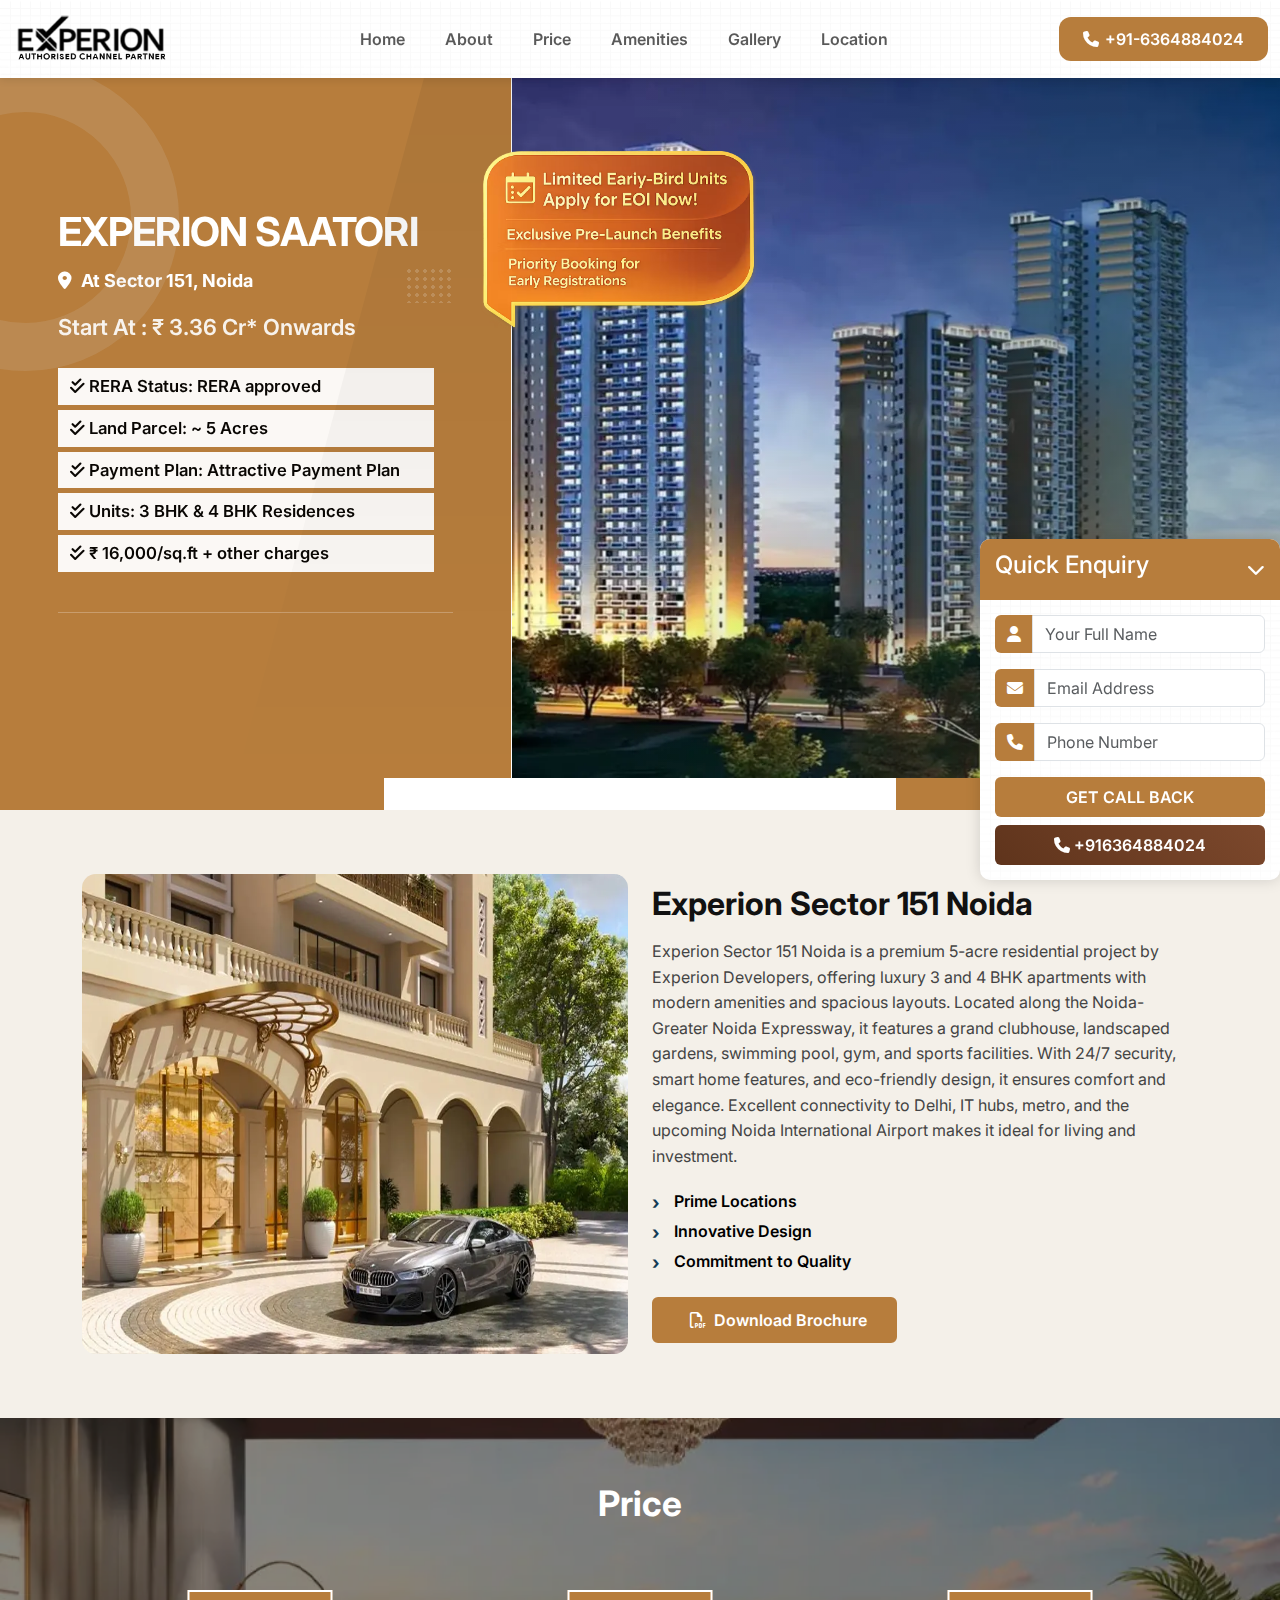
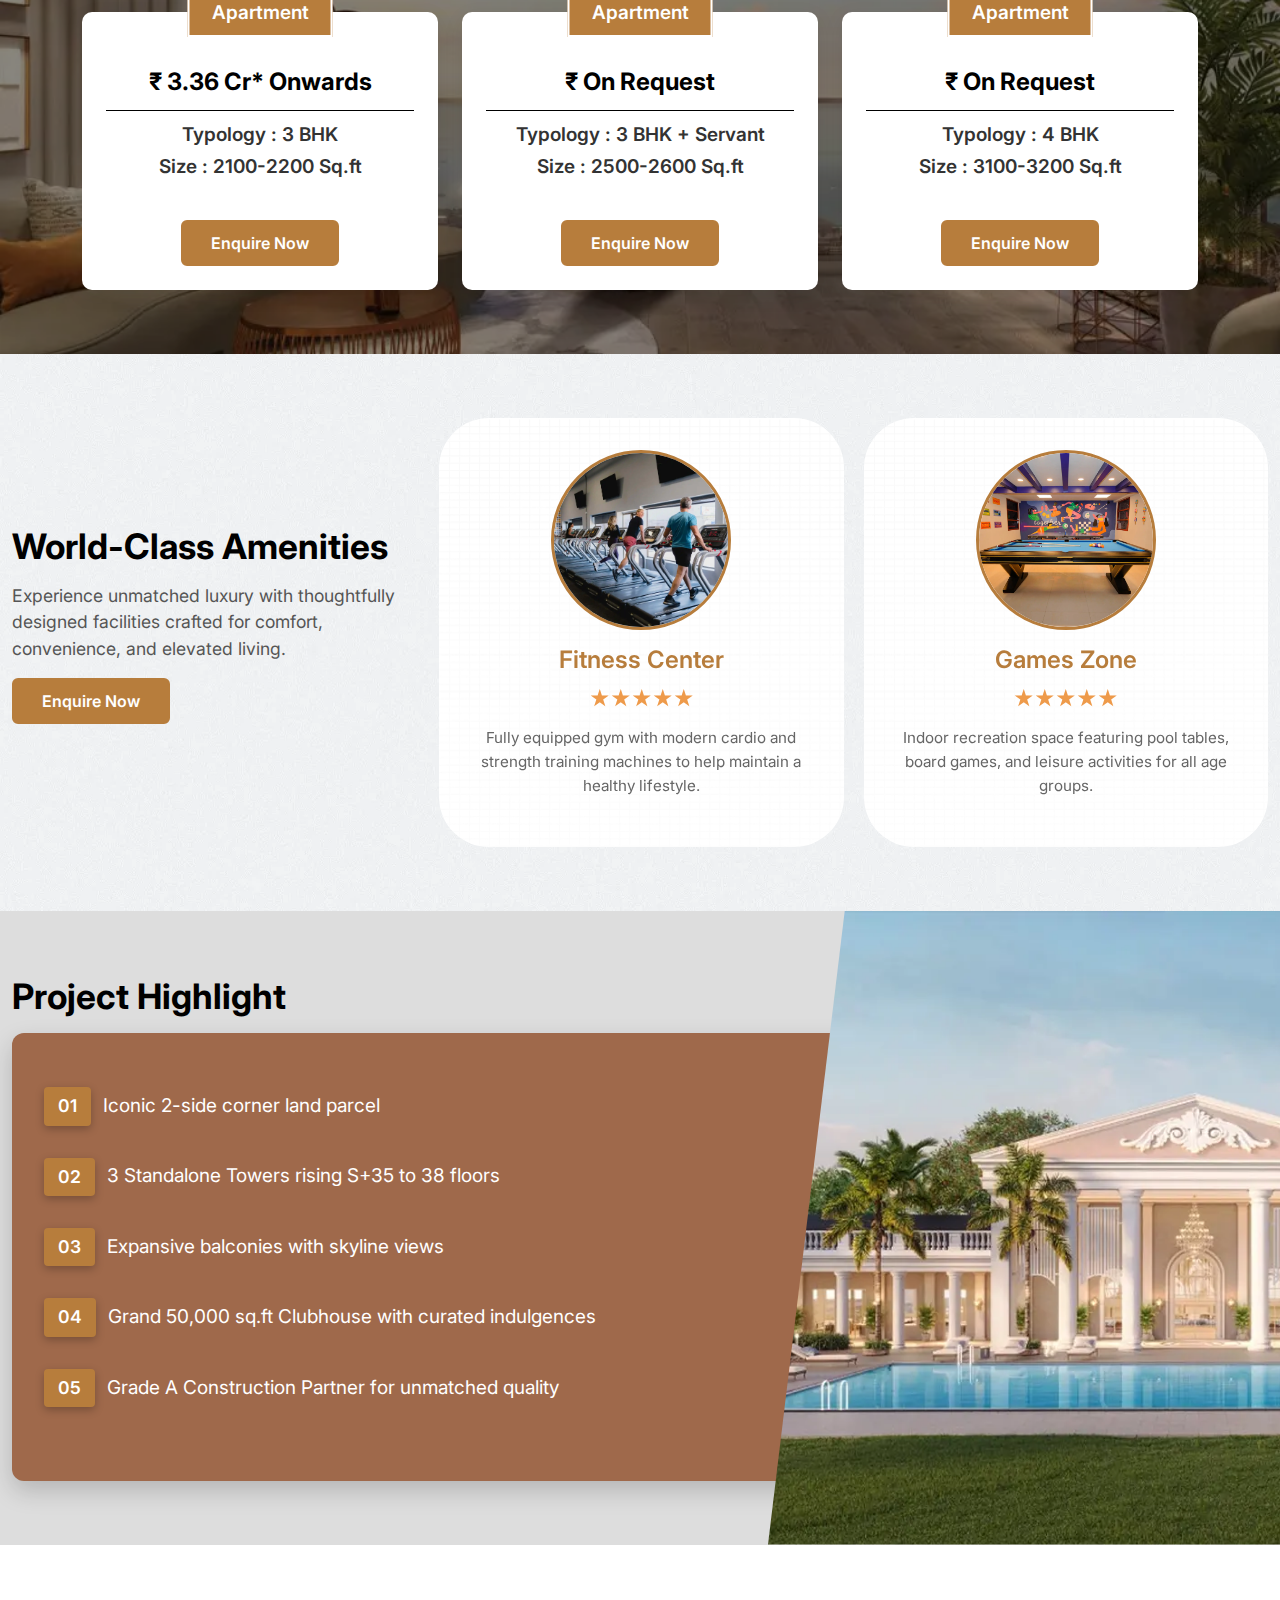
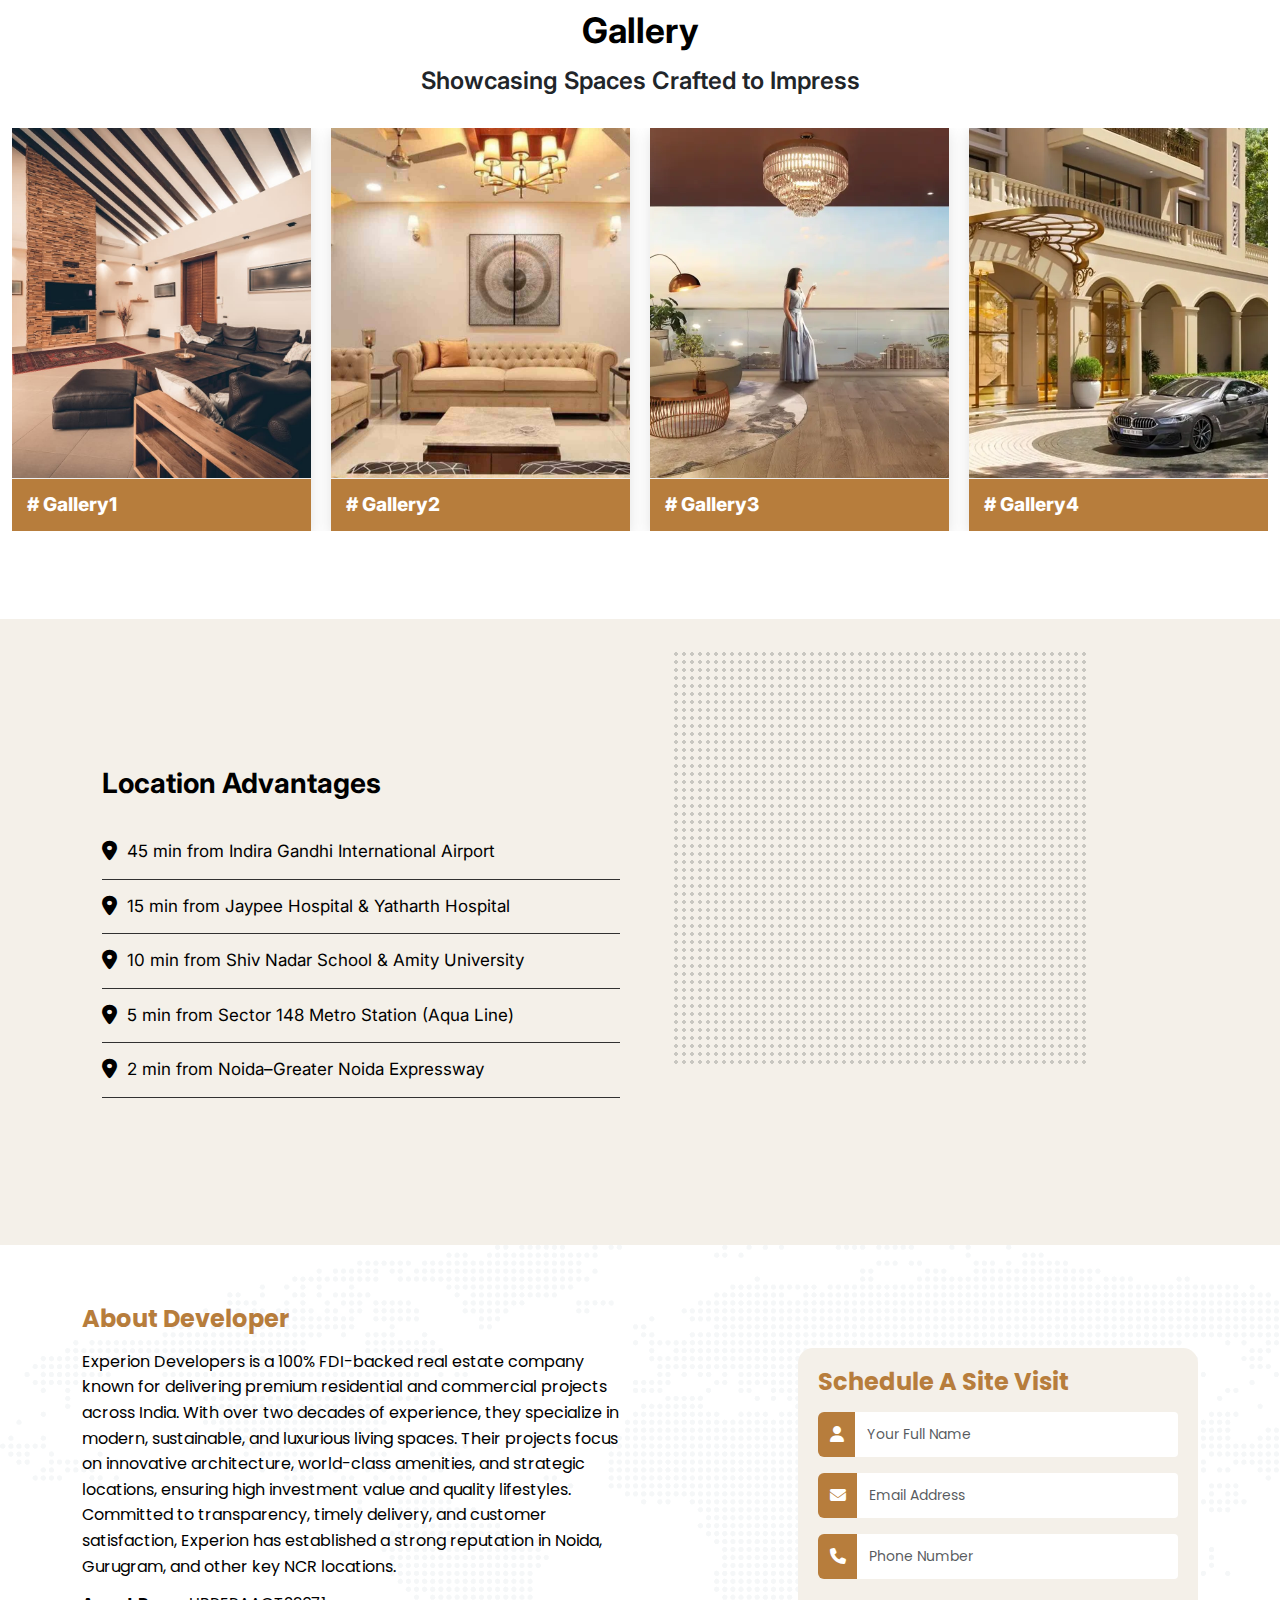
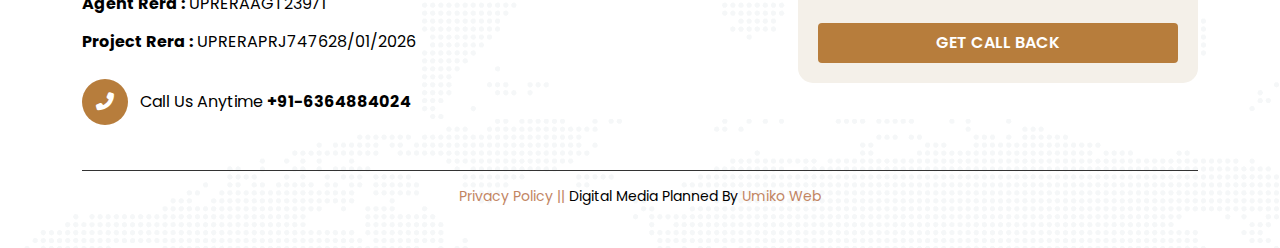
<file: index.html>
<!DOCTYPE html>
<html lang="en">

<head>
    <meta charset="UTF-8" />
    <meta name="viewport" content="width=device-width, initial-scale=1.0" />
    <title>Experion Sector 151 Noida</title>

    <link rel="shortcut icon" href="img/favicon.png" type="image/favicon">
    <link
        href="https://fonts.googleapis.com/css2?family=Poppins:wght@400;500;600;700&family=Montserrat:wght@300;500;600;700&display=swap"
        rel="stylesheet">
    <link href="css/bootstrap.min.css" rel="stylesheet" />
    <link rel="stylesheet" href="https://cdnjs.cloudflare.com/ajax/libs/font-awesome/6.6.0/css/all.min.css" />
    <link rel="stylesheet"
        href="https://cdnjs.cloudflare.com/ajax/libs/OwlCarousel2/2.3.4/assets/owl.carousel.min.css" />
    <link rel="stylesheet"
        href="https://cdnjs.cloudflare.com/ajax/libs/OwlCarousel2/2.3.4/assets/owl.theme.default.min.css" />
    <link rel="stylesheet" href="css/style.css">

    <!-- Google tag (gtag.js) -->
    <script async src="https://www.googletagmanager.com/gtag/js?id=AW-17864891667"></script>
    <script>
        window.dataLayer = window.dataLayer || [];
        function gtag() { dataLayer.push(arguments); }
        gtag('js', new Date());

        gtag('config', 'AW-17864891667');
    </script>

</head>

<body>

    <!-- ✅ NAVBAR -->
    <nav class="navbar navbar-expand-lg">
        <div class="container-fluid">

            <a class="navbar-brand" href="#"><img src="img/experian-logo.png" width="160"></a>

            <!-- Desktop Call Button -->


            <button class="navbar-toggler d-lg-none border-0" type="button" data-bs-toggle="offcanvas"
                data-bs-target="#mobileMenu">
                <i class="fa-solid fa-bars fs-1"></i>
            </button>

            <div class="navbar-collapse d-none d-lg-flex">
                <ul class="navbar-nav gap-4 fw-semibold">
                    <li><a class="nav-link" href="/">Home</a></li>
                    <li><a class="nav-link" href="#overview">About</a></li>
                    <li><a class="nav-link" href="#price">Price</a></li>
                    <li><a class="nav-link" href="#amenities">Amenities</a></li>
                    <li><a class="nav-link" href="#gallery-section">Gallery</a></li>
                    <li><a class="nav-link" href="#location-section">Location</a></li>
                </ul>

            </div>

            <a href="tel:+91-6364884024" class="custom-call-btn d-none d-lg-flex"><i class="fa fa-phone"></i>
                +91-6364884024</a>

        </div>
    </nav>

    <!-- ✅ OFFCANVAS -->
    <div class="offcanvas offcanvas-end" id="mobileMenu">
        <div class="offcanvas-header">
            <h5>Menu</h5>
            <button class="btn-close" data-bs-dismiss="offcanvas"></button>
        </div>

        <div class="offcanvas-body">
            <ul class="navbar-nav fw-semibold">
                <li><a class="nav-link" data-bs-dismiss="offcanvas" href="/">Home</a></li>
                <li><a class="nav-link" data-bs-dismiss="offcanvas" href="#overview">About</a></li>
                <li><a class="nav-link" data-bs-dismiss="offcanvas" href="#price">Price</a></li>
                <li><a class="nav-link" data-bs-dismiss="offcanvas" href="#amenities">Amenities</a></li>
                <li><a class="nav-link" data-bs-dismiss="offcanvas" href="#gallery-section">Gallery</a></li>
                <li><a class="nav-link" data-bs-dismiss="offcanvas" href="#location-section">Location</a></li>
            </ul>
        </div>
    </div>

    <!-- ✅ HERO -->

    <link
        href="https://fonts.googleapis.com/css2?family=Merriweather:wght@300;700&family=Inter:wght@300;600;700&display=swap"
        rel="stylesheet">


    <section class="re-hero-banner" role="banner" aria-label="Max Estate 105 Luxury Banner">
        <div class="re-side-stripe re-left-stripe" aria-hidden="true"></div>
        <div class="re-hero-inner">
            <div class="re-hero-image d-lg-none" role="img" aria-label="Luxury real estate skyscraper">
                <div class="re-right-stripe" aria-hidden="true"></div>
            </div>
            <div class="re-hero-panel">

                <h1 class="re-title">EXPERION SAATORI</h1>
                <div class="re-panel-top">
                    <div class="re-logo">
                        <i class="fa-solid fa-location-dot"></i>
                        <span class="re-company">At Sector 151, Noida</span>
                    </div>
                    <div class="re-dots"></div>
                </div>
                <p class="re-subtitle">Start At : ₹ 3.36 Cr* Onwards</p>
                <ul class="re-highlights">
                    <li><i class="fa-solid fa-check-double"></i>
                        RERA Status: RERA approved </li>
                    <li><i class="fa-solid fa-check-double"></i>
                        Land Parcel: ~ 5 Acres</li>
                    <li><i class="fa-solid fa-check-double"></i> Payment Plan: Attractive Payment Plan
                    </li>
                    <li><i class="fa-solid fa-check-double"></i>
                        Units: 3 BHK & 4 BHK Residences</li>
                    <li><i class="fa-solid fa-check-double"></i> ₹ 16,000/sq.ft + other charges
                    </li>
                </ul>
                <hr class="re-divider" />


            </div>
            <div class="re-hero-image d-none d-lg-block" role="img" aria-label="Luxury real estate skyscraper">
                <div class="re-right-stripe" aria-hidden="true"></div>
            </div>
        </div>
        <div class="re-side-stripe re-right-stripe-outer" aria-hidden="true"></div>
        <div class="sticker">
            <img src="img/experion-sticker.avif" alt="sticker">
        </div>
    </section>

    <style>
        * {
            box-sizing: border-box;
            margin: 0;
            padding: 0
        }

        html,
        body {
            height: 100%
        }

        body {
            font-family: "Inter", system-ui, -apple-system, "Segoe UI", Roboto, "Helvetica Neue", Arial;
            background: #fff;
            color: #fff
        }


        /* Responsive: mobile/tablet */
    </style>



    <section id="overview">
        <div class="container">
            <div class="banner-form-section d-block d-lg-none">
                <div class="banner-form">
                    <h3>Enquire Now</h3>

                    <form class="contact-form form1" method="POST">

                        <div class="modal-body p-0">

                            <!-- Hidden fields from old form -->
                            <input type="hidden" id="PROJECT" name="mx_Project_Name" value="Experion Saatori">
                            <input type="hidden" id="LOCATION" name="mx_City" value="Noida">
                            <input type="hidden" id="TEAM" name="TEAM" value="umikoindia">
                            <input type="hidden" name="CLIENT" value="mr-Bhati">

                            <!-- Name -->
                            <div class="input-group mb-3">
                                <span class="input-group-text"><i class="fa fa-user"></i></span>
                                <input type="text" id="FIRSTNAME" name="FirstName" class="form-control username"
                                    placeholder="Your Full Name" pattern="[a-zA-Z ]{4,35}" required="">
                            </div>

                            <!-- Email -->
                            <div class="input-group mb-3">
                                <span class="input-group-text"><i class="fa fa-envelope"></i></span>
                                <input type="email" id="EMAIL" name="EmailAddress" class="form-control useremail"
                                    placeholder="Email Address" pattern="\w+([\.-]?\w+)@\w+([\.-]?\w+)(\.\w{2,3})+"
                                    required="">
                            </div>

                            <!-- Phone -->
                            <div class="input-group mb-3">
                                <span class="input-group-text"><i class="fa fa-phone"></i></span>
                                <input type="tel" id="PHONE" name="Phone" class="form-control userphone"
                                    placeholder="Phone Number"
                                    pattern="[\+]?[(]?[0-9]{3}[)]?[-\s\.]?[0-9]{3}[-\s\.]?[0-9]{4,6}" required="">
                            </div>

                        </div>

                        <div class="modal-footer border-0 p-0 mt-3">
                            <button type="submit" class="custom-submit-btn form1-submit-btn w-100 py-2">
                                GET CALL BACK
                            </button>
                        </div>

                    </form>

                </div>
            </div>
            <div class="row align-items-center">


                <div class="col-lg-6 ">
                    <div class="overview-image">
                        <img src="img/gallery-4.webp" alt="Overview Image">
                    </div>
                </div>
                <div class="col-lg-6 ">
                    <div class="overview-content">
                        <h2>Experion Sector 151 Noida</h2>

                        <p>
                            Experion Sector 151 Noida is a premium 5-acre residential project by Experion Developers,
                            offering luxury 3 and 4 BHK apartments with modern amenities and spacious layouts. Located
                            along the Noida-Greater Noida Expressway, it features a grand clubhouse, landscaped gardens,
                            swimming pool, gym, and sports facilities. With 24/7 security, smart home features, and
                            eco-friendly design, it ensures comfort and elegance. Excellent connectivity to Delhi, IT
                            hubs, metro, and the upcoming Noida International Airport makes it ideal for living and
                            investment.
                        </p>

                        <ul class="overview-points">
                            <li>Prime Locations</li>
                            <li>Innovative Design</li>
                            <li>Commitment to Quality</li>
                        </ul>
                        <div class="project-btn">
                            <a href="javascript:void(0)" data-bs-toggle="modal" data-bs-target="#contactModal"><i
                                    class="fa-regular fa-file-pdf ms-2"></i> Download Brochure</a>
                        </div>

                    </div>
                </div>



            </div>
        </div>
    </section>









    <section id="price">
        <div class="container">
            <div class="price-description">
                <div class=" price-title">
                    <h2>Price </h2>

                </div>
                <div class="row justify-content-center">
                    <div class="col-lg-4 col-md-6">
                        <div class="price-card">
                            <div class="price-hed">
                                <h3>Apartment</h3>
                            </div>
                            <div class="price-body">
                                <h1>₹ 3.36 Cr* Onwards</h1>
                                <h5>Typology : 3 BHK</h5>
                                <h5>Size : 2100-2200 Sq.ft</h5>
                            </div>
                            <div class="price-footer project-btn">
                                <a href="javascript:void(0)" data-bs-toggle="modal" data-bs-target="#contactModal">
                                    Enquire Now
                                </a>
                            </div>
                        </div>
                    </div>
                    <div class="col-lg-4 col-md-6">
                        <div class="price-card">
                            <div class="price-hed">
                                <h3>Apartment</h3>
                            </div>
                            <div class="price-body">
                                <h1>₹ On Request</h1>
                                <h5>Typology : 3 BHK + Servant</h5>
                                <h5>Size : 2500-2600 Sq.ft
                                </h5>
                            </div>
                            <div class="price-footer project-btn">
                                <a href="javascript:void(0)" data-bs-toggle="modal" data-bs-target="#contactModal">
                                    Enquire Now
                                </a>
                            </div>
                        </div>
                    </div>


                    <div class="col-lg-4 col-md-6">
                        <div class="price-card">
                            <div class="price-hed">
                                <h3>Apartment</h3>
                            </div>
                            <div class="price-body">
                                <h1>₹ On Request</h1>
                                <h5>Typology : 4 BHK</h5>
                                <h5>Size : 3100-3200 Sq.ft
                                </h5>
                            </div>
                            <div class="price-footer project-btn">
                                <a href="javascript:void(0)" data-bs-toggle="modal" data-bs-target="#contactModal">
                                    Enquire Now
                                </a>
                            </div>
                        </div>
                    </div>

                </div>
            </div>
        </div>
    </section>


    <section id="amenities">
        <div class="container-fluid">
            <div class="row align-items-center">

                <!-- Left Side -->
                <div class="col-lg-4">
                    <h2 class="amenities-title">World-Class Amenities</h2>
                    <p class="amenities-text">
                        Experience unmatched luxury with thoughtfully designed facilities crafted for comfort,
                        convenience, and elevated living.
                    </p>
                    <div class="project-btn mb-lg-3 my-lg-0 my-4">
                        <a href="javascript:void(0)" data-bs-toggle="modal" data-bs-target="#contactModal">
                            Enquire Now
                        </a>
                    </div>
                </div>

                <!-- Right Side: Owl Carousel -->
                <div class="col-lg-8">
                    <div class="owl-carousel amenities-carousel">

                        <!-- Card 1 -->
                        <div class="amenity-card">
                            <div class="amenity-img">
                                <img src="img/amenities_1.webp" alt="Fire Alarm">
                            </div>
                            <h4>Fitness Center</h4>
                            <div class="rating" aria-hidden="true">★★★★★</div>
                            <p class="amenity-desc">Fully equipped gym with modern cardio and strength training machines
                                to
                                help maintain a healthy lifestyle.
                            </p>
                        </div>

                        <!-- Card 2 -->
                        <div class="amenity-card">
                            <div class="amenity-img">
                                <img src="img/amenities_2.webp" alt="EV Charging">
                            </div>
                            <h4>Games Zone</h4>
                            <div class="rating" aria-hidden="true">★★★★★</div>
                            <p class="amenity-desc">Indoor recreation space featuring pool tables, board games, and
                                leisure
                                activities for all age groups.
                            </p>
                        </div>

                        <!-- Card 3 -->
                        <div class="amenity-card">
                            <div class="amenity-img">
                                <img src="img/amenities_3.webp" alt="CCTV Surveillance">
                            </div>
                            <h4>Spacious Parking</h4>
                            <div class="rating" aria-hidden="true">★★★★★</div>
                            <p class="amenity-desc">Dedicated multi-level parking area with secure entry, ensuring
                                hassle-free parking for residents and visitors.
                            </p>
                        </div>

                        <!-- Card 4 -->
                        <div class="amenity-card">
                            <div class="amenity-img">
                                <img src="img/amenities-4.png" alt="Parking">
                            </div>
                            <h4>Swimming Pool</h4>
                            <div class="rating" aria-hidden="true">★★★★★</div>
                            <p class="amenity-desc">Temperature-controlled pool with relaxing deck area designed for
                                leisure,
                                recreation, and weekend enjoyment.
                            </p>
                        </div>



                    </div>
                </div>

            </div>
        </div>
    </section>





    <section id="highlight">
        <div class="container-fluid">
            <div class="highlight-container">
                <div class="highlight-section text-dark">
                    <h2>Project Highlight</h2>
                    <div class="content-list">

                        <div class="list-item">
                            <span class="num">01</span> Iconic 2-side corner land parcel

                        </div>

                        <div class="list-item">
                            <span class="num">02</span>3 Standalone Towers rising S+35 to 38 floors

                        </div>

                        <div class="list-item">
                            <span class="num">03</span>Expansive balconies with skyline views

                        </div>

                        <div class="list-item">
                            <span class="num">04</span> Grand 50,000 sq.ft Clubhouse with curated indulgences

                        </div>

                        <div class="list-item">
                            <span class="num">05</span> Grade A Construction Partner for unmatched quality

                        </div>

                    </div>
                </div>
            </div>
        </div>
    </section>





    <section id="gallery-section">
        <div class="container-fluid">
            <div class="sec-title text-center text-dark">
                <h2>Gallery</h2>
                <h4>Showcasing Spaces Crafted to Impress</h4>
            </div>
            <div class="owl-carousel gallery-carousel">

                <div class="g-card">
                    <div class="g-img">
                        <img src="img/gallery-1.jpg" alt="image">
                    </div>
                    <div class="g-footer"># Gallery1</div>
                </div>

                <div class="g-card">
                    <div class="g-img">
                        <img src="img/gallery-2.jpg" alt="">
                    </div>
                    <div class="g-footer"># Gallery2</div>
                </div>

                <div class="g-card">
                    <div class="g-img">
                        <img src="img/gallery-3.webp" alt="">
                    </div>
                    <div class="g-footer"># Gallery3</div>
                </div>

                <div class="g-card">
                    <div class="g-img">
                        <img src="img/gallery-4.webp" alt="">
                    </div>
                    <div class="g-footer"># Gallery4</div>
                </div>

                <div class="g-card">
                    <div class="g-img">
                        <img src="img/gallery-5.webp" alt="">
                    </div>
                    <div class="g-footer"># Gallery5</div>
                </div>

                <div class="g-card">
                    <div class="g-img">
                        <img src="img/highlight.webp" alt="">
                    </div>
                    <div class="g-footer"># Gallery6</div>
                </div>

            </div>
        </div>
    </section>





    <section id="location-section">
        <div class="container">
            <div class="loc-container">

                <div class="loc-left">
                    <h2 class="loc-title">Location Advantages</h2>

                    <div class="loc-point">
                        <i class="fa-solid fa-location-dot loc-icon"></i>
                        45 min from Indira Gandhi International Airport
                    </div>

                    <div class="loc-point">
                        <i class="fa-solid fa-location-dot loc-icon"></i>
                        15 min from Jaypee Hospital & Yatharth Hospital
                    </div>

                    <div class="loc-point">
                        <i class="fa-solid fa-location-dot loc-icon"></i>
                        10 min from Shiv Nadar School & Amity University
                    </div>

                    <div class="loc-point">
                        <i class="fa-solid fa-location-dot loc-icon"></i>
                        5 min from Sector 148 Metro Station (Aqua Line)
                    </div>

                    <div class="loc-point">
                        <i class="fa-solid fa-location-dot loc-icon"></i>
                        2 min from Noida–Greater Noida Expressway
                    </div>


                </div>

                <div class="loc-right">
                    <iframe
                        src="https://www.google.com/maps/embed?pb=!1m14!1m8!1m3!1d8395.707065929133!2d77.45367!3d28.446152!3m2!1i1024!2i768!4f13.1!3m3!1m2!1s0x390cc37a8f4b5c73%3A0xe628ec1bef381184!2sExperion%20Sector%20151%20Noida!5e1!3m2!1sen!2sin!4v1760091300971!5m2!1sen!2sin"
                        width="100%" height="500" style="border:0;" allowfullscreen="" loading="lazy"
                        referrerpolicy="no-referrer-when-downgrade"></iframe>
                </div>

            </div>
        </div>
    </section>










    <div class="enquiry-box">
        <div class="enquiry-header">
            <h4>Quick Enquiry</h4>
            <i class="fa fa-chevron-down toggle-form"></i>
        </div>

        <div class="enquiry-body">
           <form class="contact-form form1" method="POST">

                    <div class="modal-body p-0">

                      <!-- Hidden fields from old form -->
                       <input type="hidden" id="PROJECT" name="mx_Project_Name" value="Experion Saatori">
                            <input type="hidden" id="LOCATION" name="mx_City" value="Noida">
                            <input type="hidden" id="TEAM" name="TEAM" value="umikoindia">
                            <input type="hidden" name="CLIENT" value="mr-Bhati">

                      <!-- Name -->
                      <div class="input-group mb-3">
                        <span class="input-group-text"><i class="fa fa-user"></i></span>
                        <input type="text" id="FIRSTNAME" name="FirstName" class="form-control username"
                          placeholder="Your Full Name" pattern="[a-zA-Z ]{4,35}" required="">
                      </div>

                      <!-- Email -->
                      <div class="input-group mb-3">
                        <span class="input-group-text"><i class="fa fa-envelope"></i></span>
                        <input type="email" id="EMAIL" name="EmailAddress" class="form-control useremail"
                          placeholder="Email Address" pattern="\w+([\.-]?\w+)@\w+([\.-]?\w+)(\.\w{2,3})+" required="">
                      </div>

                      <!-- Phone -->
                      <div class="input-group mb-3">
                        <span class="input-group-text"><i class="fa fa-phone"></i></span>
                        <input type="tel" id="PHONE" name="Phone" class="form-control userphone"
                          placeholder="Phone Number" pattern="[\+]?[(]?[0-9]{3}[)]?[-\s\.]?[0-9]{3}[-\s\.]?[0-9]{4,6}"
                          required="">
                      </div>

                    </div>

                    <div class="modal-footer border-0 p-0 mt-3">
                      <button type="submit" class="custom-submit-btn form1-submit-btn form1-submit-btn w-100 py-2">
                        GET CALL BACK
                      </button>
                      <div class="mt-2 form-call">
                        <a href="tel:+916364884024" class="text-decoration-none text-white"><i class="fa fa-phone"></i>
                          +916364884024</a>
                      </div>
                    </div>

                  </form>
        </div>
    </div>


    <style>
        .enquiry-box {
            position: fixed;
            bottom: 20px;
            right: 0px;
            width: 300px;
            background: #ffffff;
            border-radius: 10px;
            box-shadow: 0 0 15px rgba(0, 0, 0, 0.15);
            transition: transform .4s ease;
            overflow: hidden;
            z-index: 999;
            background-image: url("img/line-bg.webp");
        }

        .enquiry-box.collapsed {
            transform: translateY(calc(100% - 45px));
        }

        .enquiry-header {
            background: #b77d3c;
            color: #fff;
            padding: 12px 15px;
            display: flex;
            justify-content: space-between;
            align-items: center;
            cursor: pointer;
        }

        .enquiry-header i {
            font-size: 18px;
        }

        .enquiry-body {
            padding: 15px;
        }

        .input-field {
            position: relative;
            margin-bottom: 12px;
        }

        .input-field i {
            position: absolute;
            left: 12px;
            top: 17px;
            color: #000;
        }

        .input-field input {
            width: 100%;
            padding: 12px 12px 12px 36px;
            border: 1px solid #ccc;
            border-radius: 6px;
            outline: none;
        }

        .submit-btn {
            width: 100%;
            padding: 12px;
            background: #c28563;
            border: none;
            border-radius: 6px;
            color: #fff;
            cursor: pointer;
        }

        .call-btn {
            margin-top: 10px;
            display: block;
            text-align: center;
            padding: 10px;
            background: #EE9A4A;
            color: #fff;
            border-radius: 6px;
            text-decoration: none;
        }
    </style>







    <footer class="main-footer">
        <div class="container">
            <div class="footer-top">
                <div class="row">
                    <div class="col-lg-6">
                        <div class="footer-about">
                            <h3>About Developer</h3>
                            <p>Experion Developers is a 100% FDI-backed real estate company known for delivering premium
                                residential and commercial projects across India. With over two decades of experience,
                                they specialize in modern, sustainable, and luxurious living spaces. Their projects
                                focus on innovative architecture, world-class amenities, and strategic locations,
                                ensuring high investment value and quality lifestyles. Committed to transparency, timely
                                delivery, and customer satisfaction, Experion has established a strong reputation in
                                Noida, Gurugram, and other key NCR locations.

                            </p>

                            <p class="rera"><strong>Agent Rera :</strong> UPRERAAGT23971</p>

                            <p class="rera"><strong>Project Rera :</strong> UPRERAPRJ747628/01/2026 </p>

                            <div class="call-box">
                                <i class="fas fa-phone-alt"></i>
                                <div>
                                    <span>Call Us Anytime</span>
                                    <strong>+91-6364884024</strong>
                                </div>
                            </div>
                        </div>
                    </div>
                    <div class="col-lg-6 d-flex justify-content-end align-items-center">
                        <div class="footer-form">
                            <h3>Schedule A Site Visit</h3>
                           <form class="contact-form form1" method="POST">

                                <div class="modal-body p-0">

                                    <!-- Hidden fields from old form -->
                                    <input type="hidden" id="PROJECT" name="mx_Project_Name" value="Experion Saatori">
                                    <input type="hidden" id="LOCATION" name="mx_City" value="Noida">
                                    <input type="hidden" id="TEAM" name="TEAM" value="umikoindia">
                                    <input type="hidden" name="CLIENT" value="mr-Bhati">

                                    <!-- Name -->
                                    <div class="input-group mb-3">
                                        <span class="input-group-text"><i class="fa fa-user"></i></span>
                                        <input type="text" id="FIRSTNAME" name="FirstName" class="form-control username"
                                            placeholder="Your Full Name" pattern="[a-zA-Z ]{4,35}" required="">
                                    </div>

                                    <!-- Email -->
                                    <div class="input-group mb-3">
                                        <span class="input-group-text"><i class="fa fa-envelope"></i></span>
                                        <input type="email" id="EMAIL" name="EmailAddress" class="form-control useremail"
                                            placeholder="Email Address"
                                            pattern="\w+([\.-]?\w+)@\w+([\.-]?\w+)(\.\w{2,3})+" required="">
                                    </div>

                                    <!-- Phone -->
                                    <div class="input-group mb-3">
                                        <span class="input-group-text"><i class="fa fa-phone"></i></span>
                                        <input type="tel" id="PHONE" name="Phone" class="form-control userphone"
                                            placeholder="Phone Number"
                                            pattern="[\+]?[(]?[0-9]{3}[)]?[-\s\.]?[0-9]{3}[-\s\.]?[0-9]{4,6}"
                                            required="">
                                    </div>

                                </div>

                                <div class="modal-footer border-0 p-0 mt-3">
                                    <button type="submit" class="custom-submit-btn form1-submit-btn w-100 py-2">
                                        GET CALL BACK
                                    </button>
                                </div>

                            </form>
                        </div>
                    </div>
                </div>



            </div>

            <div class="footer-bottom">
                <p> <a href="disclaimer.html">Privacy Policy ||</a> Digital Media Planned By <a
                        href="https://www.umikoweb.com/">Umiko Web</a></p>
            </div>
        </div>
    </footer>












    <!-- ✅ BOTTOM BAR -->
    <div class="mobile-bottom-bar">
        <a href="tel:+916364884024" class="bottom-btn">
            <i class="fa-solid fa-phone"></i> Call
        </a>
        <a href="https://api.whatsapp.com/send?phone=+919910111300 &amp;text=Hello, Experion 151 Noida Get in touch with me my name is"
            target="_blank" class="fixed-Whatsapp bottom-btn"><i class="fa-brands fa-whatsapp"></i> Whatsapp</a>
        <button class="bottom-btn" data-bs-toggle="modal" data-bs-target="#contactModal">
            <i class="fa-solid fa-pen"></i> Contact
        </button>
    </div>

    <!-- ✅ MODAL -->
 <div class="modal fade" id="contactModal">
        <div class="modal-dialog modal-dialog-centered modal-lg">
            <div class="modal-content p-0 overflow-hidden">

                <div class="row g-0">

                    <!-- Left Image -->
                    <div class="col-lg-6">
                        <img src="img/highlight.webp" alt="image" class="w-100 h-100 object-fit-cover">
                    </div>

                    <!-- Right Form -->
                    <div class="col-lg-6 col-12">
                        <div class="p-4">

                            <div class="modal-header border-0 p-0 mb-3">
                                <h5 class="modal-title text-dark">Get In Touch</h5>
                                <button class="btn-close" data-bs-dismiss="modal"></button>
                            </div>

                            <form class="contact-form form1" method="POST">

                                <div class="modal-body p-0">

                                    <!-- Hidden fields from old form -->
                                    <input type="hidden" id="PROJECT" name="mx_Project_Name" value="Experion Saatori">
                                    <input type="hidden" id="LOCATION" name="mx_City" value="Noida">
                                    <input type="hidden" id="TEAM" name="TEAM" value="umikoindia">
                                    <input type="hidden" name="CLIENT" value="mr-Bhati">

                                    <!-- Name -->
                                    <div class="input-group mb-3">
                                        <span class="input-group-text"><i class="fa fa-user"></i></span>
                                        <input type="text" id="FIRSTNAME" name="FirstName" class="form-control username"
                                            placeholder="Your Full Name" pattern="[a-zA-Z ]{4,35}" required="">
                                    </div>

                                    <!-- Email -->
                                    <div class="input-group mb-3">
                                        <span class="input-group-text"><i class="fa fa-envelope"></i></span>
                                        <input type="email" id="EMAIL" name="EmailAddress" class="form-control useremail"
                                            placeholder="Email Address"
                                            pattern="\w+([\.-]?\w+)@\w+([\.-]?\w+)(\.\w{2,3})+" required="">
                                    </div>

                                    <!-- Phone -->
                                    <div class="input-group mb-3">
                                        <span class="input-group-text"><i class="fa fa-phone"></i></span>
                                        <input type="tel" id="PHONE" name="Phone" class="form-control userphone"
                                            placeholder="Phone Number"
                                            pattern="[\+]?[(]?[0-9]{3}[)]?[-\s\.]?[0-9]{3}[-\s\.]?[0-9]{4,6}"
                                            required="">
                                    </div>

                                </div>

                                <div class="modal-footer border-0 p-0 mt-3">
                                    <button type="submit" class="custom-submit-btn form1-submit-btn w-100 py-2">
                                        GET CALL BACK
                                    </button>
                                </div>

                            </form>

                        </div>
                    </div>

                </div>

            </div>
        </div>
    </div>

    <style>
        .modal-content {
            border-radius: 12px;
            box-shadow: 0 20px 40px rgba(0, 0, 0, 0.2);
        }

        .object-fit-cover {
            object-fit: cover;
        }

        .input-group-text {
            background: #b77d3c;
            color: #fff;
            border: none;
        }

        .form-control:focus {
            border-color: #ff7a00;
            box-shadow: none;
        }

        .custom-submit-btn {
            background: #b77d3c;
            border: none;
            color: #fff;
            font-weight: 600;
            border-radius: 6px;
            transition: .3s;
        }

        .custom-submit-btn:hover {
            background: #e66b00;
        }
    </style>

    <!-- ✅ SCRIPTS -->
    <script src="https://cdnjs.cloudflare.com/ajax/libs/jquery/3.7.1/jquery.min.js"></script>
    <script src="https://cdn.jsdelivr.net/npm/bootstrap@5.3.3/dist/js/bootstrap.bundle.min.js"></script>
    <script src="https://cdnjs.cloudflare.com/ajax/libs/OwlCarousel2/2.3.4/owl.carousel.min.js"></script>
    <script src="js/page.js"></script>



    <script>

document.querySelectorAll('.form1').forEach(form => {
  form.addEventListener('submit', function (e) {
    e.preventDefault();

    const btn = form.querySelector('.form1-submit-btn');
    btn.disabled = true;
    btn.innerText = 'Submitting...';

    const formData = new FormData(form);

    fetch('send_mail.php', {
      method: 'POST',
      body: formData
    })
    .then(r => r.json())
    .then(() => {
      window.location.href = 'thank-you.html';
    })
    .catch(() => {
      window.location.href = 'thank-you.html';
    });
  });
});




        document.addEventListener("DOMContentLoaded", function () {
            document.querySelectorAll('.nav-link[href^="#"]').forEach(link => {
                link.addEventListener('click', function (e) {
                    const targetId = this.getAttribute('href');
                    const targetSection = document.querySelector(targetId);
                    if (!targetSection) return;

                    e.preventDefault();

                    const offcanvasEl = document.getElementById('mobileMenu');
                    const bsOffcanvas = bootstrap.Offcanvas.getInstance(offcanvasEl);

                    const scrollAction = () => {
                        targetSection.scrollIntoView({ behavior: 'smooth', block: 'start' });
                        history.replaceState(null, null, targetId); // Update URL hash manually
                    };

                    if (bsOffcanvas) {
                        bsOffcanvas.hide();
                        setTimeout(scrollAction, 300);
                    } else {
                        scrollAction();
                    }
                });
            });
        });
    </script>




</body>

</html>
</file>
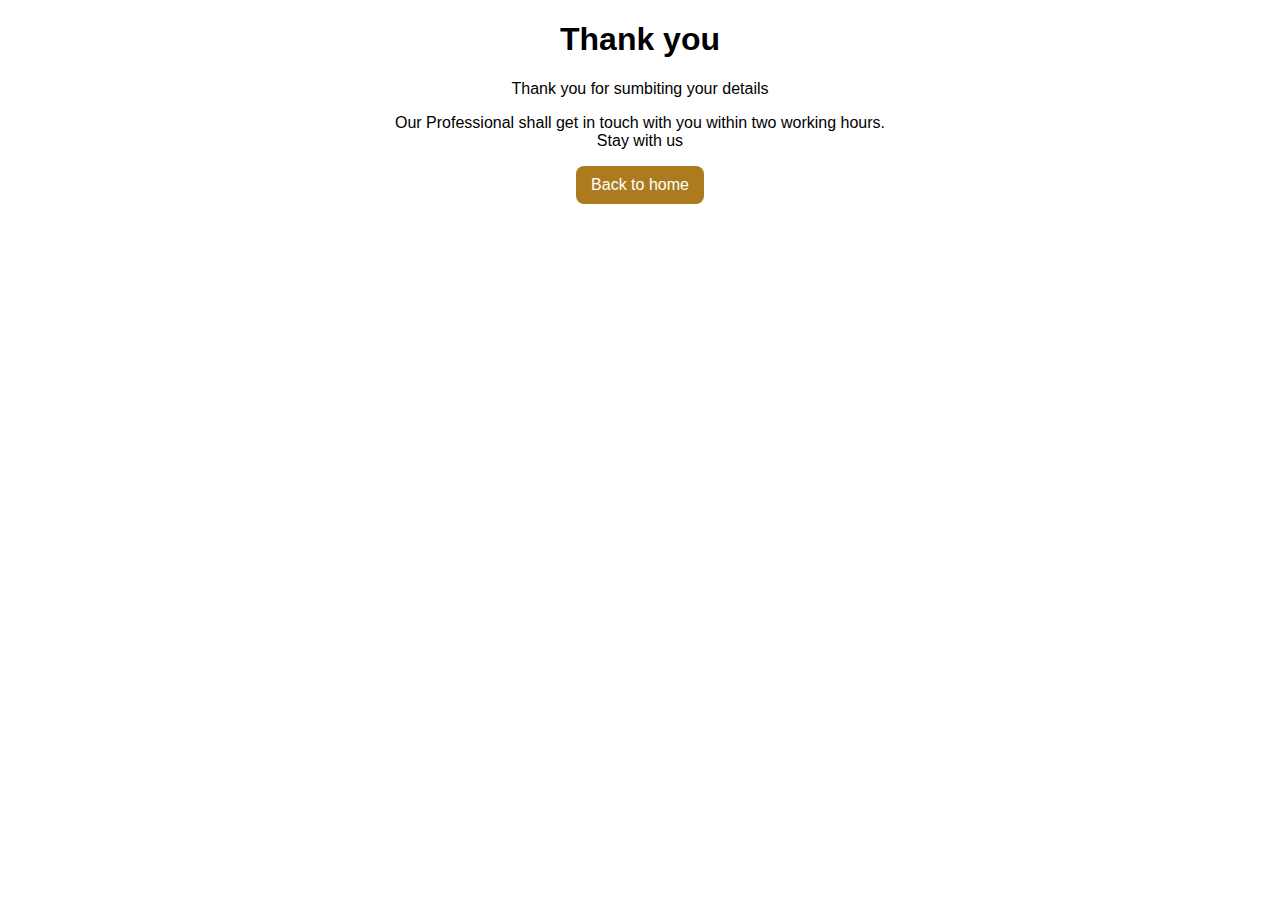
<file: thank-you.html>
<!DOCTYPE html>
<html lang="en">
<style>
    a {
        text-decoration: none;
        background: #ac7b20;
        display: inline-block;
        padding: 10px 15px;
        border-radius: 8px;
        color: #fff;
    }
</style>

<head>
    <meta charset="UTF-8">
    <meta http-equiv="X-UA-Compatible" content="IE=edge">
    <meta name="viewport" content="width=device-width, initial-scale=1.0">
    <title>Thank You</title>
    <style>
        .thank_box {
            max-width: 500px;
            margin: 0 auto;
            text-align: center;
            font-family: Arial, Helvetica, sans-serif;
        }
    </style>

    <!-- Google tag (gtag.js) -->
    <script async src="https://www.googletagmanager.com/gtag/js?id=AW-17864891667"></script>
    <script>
        window.dataLayer = window.dataLayer || [];
        function gtag() { dataLayer.push(arguments); }
        gtag('js', new Date());

        gtag('config', 'AW-17864891667');
    </script>


    <!-- Event snippet for experion 151 conversion page -->
    <script>
        gtag('event', 'conversion', { 'send_to': 'AW-17864891667/V1VJCMqf0O0bEJO60sZC' });
    </script>

</head>

<body>
    <div class="thank_box">
        <h1>Thank you</h1>
        <P>Thank you for sumbiting your details</P>
        <p>Our Professional shall get in touch with you within two working hours. Stay with us</p>
        <a href="index.html">Back to home</a>
    </div>
</body>

</html>
</file>
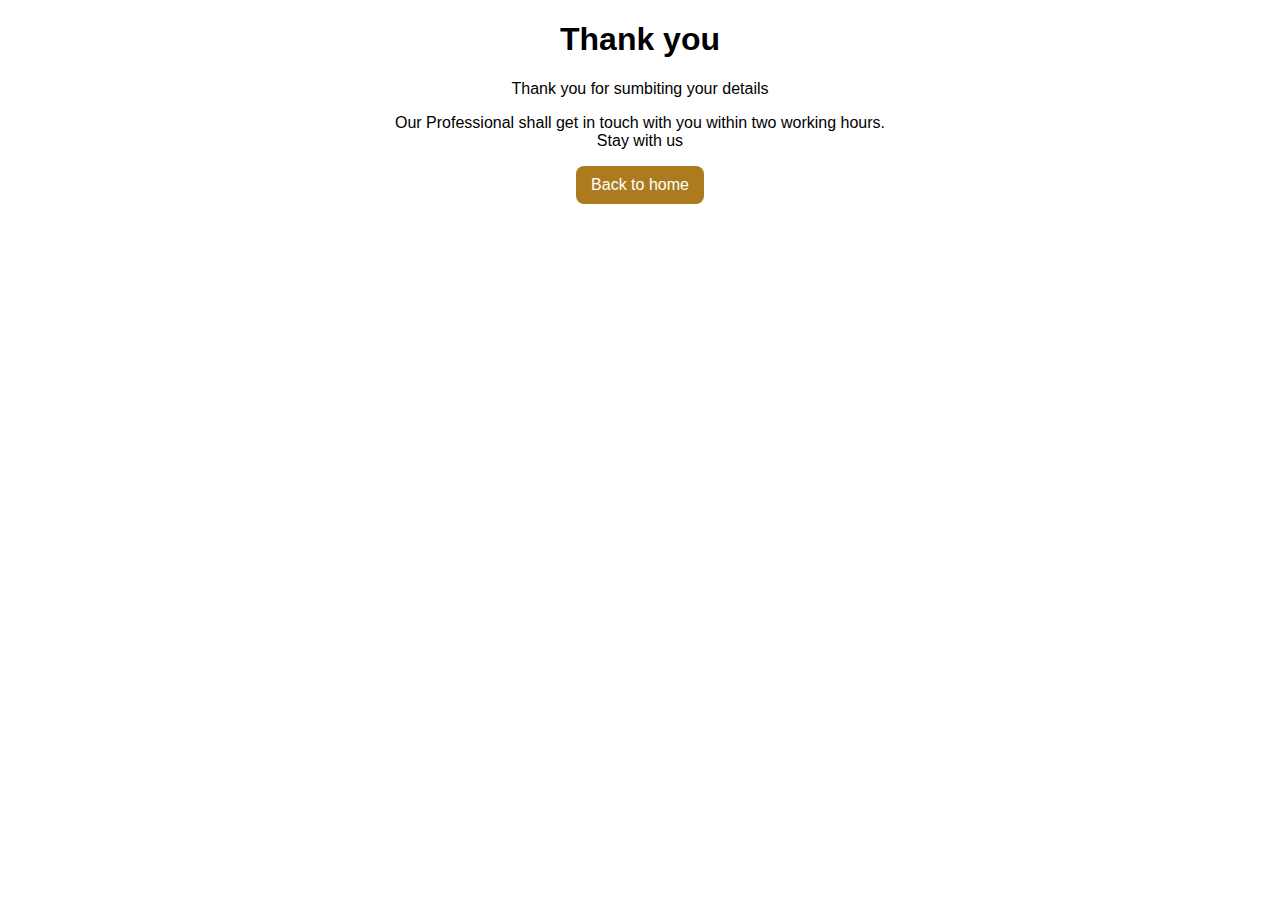
<file: in/thank-you.html>
<!DOCTYPE html>
<html lang="en">
<style>
    a {
        text-decoration: none;
        background: #ac7b20;
        display: inline-block;
        padding: 10px 15px;
        border-radius: 8px;
        color: #fff;
    }
</style>

<head>
    <meta charset="UTF-8">
    <meta http-equiv="X-UA-Compatible" content="IE=edge">
    <meta name="viewport" content="width=device-width, initial-scale=1.0">
    <title>Thank You</title>
    <style>
        .thank_box {
            max-width: 500px;
            margin: 0 auto;
            text-align: center;
            font-family: Arial, Helvetica, sans-serif;
        }
    </style>


    <!-- Google Tag Manager -->
    <script>(function (w, d, s, l, i) {
            w[l] = w[l] || []; w[l].push({
                'gtm.start':
                    new Date().getTime(), event: 'gtm.js'
            }); var f = d.getElementsByTagName(s)[0],
                j = d.createElement(s), dl = l != 'dataLayer' ? '&l=' + l : ''; j.async = true; j.src =
                    'https://www.googletagmanager.com/gtm.js?id=' + i + dl; f.parentNode.insertBefore(j, f);
        })(window, document, 'script', 'dataLayer', 'GTM-P3QCB4NW');</script>
    <!-- End Google Tag Manager -->


</head>

<body>

    <!-- Google Tag Manager (noscript) -->
    <noscript><iframe src="https://www.googletagmanager.com/ns.html?id=GTM-P3QCB4NW" height="0" width="0"
            style="display:none;visibility:hidden"></iframe></noscript>
    <!-- End Google Tag Manager (noscript) -->

    <div class="thank_box">
        <h1>Thank you</h1>
        <P>Thank you for sumbiting your details</P>
        <p>Our Professional shall get in touch with you within two working hours. Stay with us</p>
        <a href="index.html">Back to home</a>
    </div>
</body>

</html>
</file>
<file: css/style.css>
body {
    font-family: "Poppins", sans-serif;
}

.primary-bg {
    background-color: #C28563;
    display: inline-block;
    border-radius: 15px;
    font-size: 17px;
    color: #fff;
    font-weight: 700;
}

/* NAVBAR */
.navbar {
    position: fixed;
    top: 0;
    width: 100%;
    z-index: 1000;
    background: #ffffff;
    background-image: url("../img/line-bg.webp");
    box-shadow: 0 2px 8px rgba(0, 0, 0, 0.1);
}

.navbar-nav .nav-link {
    font-weight: 600;
}

.navbar img {
    filter: brightness(0);
}

.navbar-toggler:focus {
    box-shadow: none;
}



/* ALIGNMENT FIX */
.navbar .container-fluid {
    display: flex;
    align-items: center;
    justify-content: space-between;
}

.navbar-collapse {
    flex-grow: 1;
    display: flex;
    justify-content: center;
}

.owl-theme .owl-nav.disabled+.owl-dots {
    margin-top: 10px;
    position: absolute;
    top: 95%;
    left: 5%;
}

/* CALL BUTTON */
.custom-call-btn {
    padding: 10px 24px;
    background: #b77d3c;
    color: white;
    border-radius: 12px;
    font-weight: 600;
    text-decoration: none;
    display: inline-flex;
    align-items: center;
    gap: 6px;
}



/* MOBILE BOTTOM BAR (FINAL DESIGN) */
.mobile-bottom-bar {
    position: fixed;
    bottom: 0;
    left: 0;
    right: 0;
    background: #ffffff;
    border-top: 1px solid #ccc;
    display: none;
    z-index: 2000;
}

.mobile-bottom-bar .bottom-btn {
    width: 33.33%;
    padding: 12px 0;
    text-align: center;
    font-size: 14px;
    font-weight: 600;
    color: #ffffff;
    background: #b77d3c;
    border: none;
    outline: none;
    text-decoration: none;
}

.mobile-bottom-bar .bottom-btn:nth-child(1),
.mobile-bottom-bar .bottom-btn:nth-child(2) {
    border-right: 1px solid #ccc;
}

.mobile-bottom-bar .bottom-btn:active {
    background: #f3f3f3;
}

.form-call {
    background: linear-gradient(45deg, #5f341c, #7c482c);
    border: none;
    color: #fff;
    font-weight: 600;
    border-radius: 6px;
    transition: .3s;
    display: flex;
    width: 100%;
    padding: 8px 12px;
    text-align: center;
    align-items: center;
    justify-content: center;
}

.sticker{
    position: absolute;
    left: 30%;
    top: 10%;
    z-index: 3;
}

.sticker img{
    width: 100%;
    height: 19rem;
    object-fit: contain;
}



/* banner css  */
.re-hero-banner {
    position: relative;
    padding: 4rem 0rem 2rem 0rem;
    width: 100%;
    min-height: 90vh;
    display: flex;
    align-items: stretch;
    overflow: hidden;
}

.re-side-stripe {
    position: absolute;
    top: 0;
    bottom: 0;
    width: 30%;
    background: #b77d3c;
    z-index: 1;
}

.re-left-stripe {
    left: 0
}

.re-right-stripe-outer {
    right: 0
}

.re-hero-inner {
    position: relative;
    display: flex;
    width: 100%;
    z-index: 2;
}

.re-hero-panel {
    position: relative;
    padding: clamp(28px, 4.5vw, 64px);
    background: #b77d3c;
    display: flex;
    flex-direction: column;
    justify-content: center;
    gap: .5rem;
    min-height: 60vh;
    width: 40%;
    border-right: 1px solid #fff;
}

.re-hero-panel ul {
    padding: 0;
}

.re-hero-panel::after {
    content: "";
    position: absolute;
    right: -10vw;
    top: 0;
    width: 24vw;
    height: 100%;
    background: linear-gradient(180deg, rgba(0, 0, 0, 0.06), rgba(255, 255, 255, 0));
    transform: skewX(-15deg);
    pointer-events: none;
    mix-blend-mode: multiply;
}

.re-hero-panel::before {
    content: "";
    position: absolute;
    left: -10vw;
    top: 0;
    width: 24vw;
    height: 24vw;
    border-radius: 50%;
    border: 3rem solid #dddddd23;

}

.re-panel-top {
    display: flex;
    justify-content: space-between;
    align-items: flex-start;
    gap: 1rem;
}

.re-logo {
    display: flex;
    align-items: center;
    gap: .6rem;
    /* font-family: "Merriweather", serif; */
    font-weight: 700;
    font-size: clamp(14px, 1.6vw, 18px);
}

.re-dots {
    width: 48px;
    height: 36px;
    background-image: radial-gradient(circle, rgba(255, 255, 255, 0.18)2px, transparent 2px);
    background-size: 8px 8px;
}

.re-title {
    color: #fff;
    text-transform: uppercase;
    /* font-family: "Merriweather", serif; */
    font-weight: 700;
    line-height: .95;
    font-size: clamp(36px, 9.5vw, 40px);
    letter-spacing: -0.02em;
}

.re-subtitle {
    font-size: clamp(14px, 1.9vw, 22px);
    opacity: .9;
    font-weight: 600;

}

.re-highlights {
    list-style: none;
    display: flex;
    flex-direction: column;
    gap: .3rem;
    font-size: clamp(13px, 1.3vw, 18px);
    opacity: .95;
}

.re-highlights li {
    background: #fff;
    color: #000;
    padding: 6px 12px;
    width: 95%;
    font-weight: 600;
}

.re-hero-image {
    position: relative;
    background-image: url("../img/experion-sector-151-banner.webp");
    background-size: cover;
    background-position: center;
    min-height: 60vh;
    width: 60%;
}

/* [Gradient overlay for clarity] */
.re-hero-image::before {
    content: "";
    position: absolute;
    inset: 0;
    background: linear-gradient(90deg, rgba(19, 76, 79, 0.0)15%, rgba(19, 76, 79, 0.14)40%, rgba(19, 76, 79, 0.34)75%);
}

.re-hero-image .re-right-stripe {
    position: absolute;
    right: 0;
    top: 0;
    bottom: 0;
    width: 0px;
    background: linear-gradient(#f0a354, #e98e36);
}





/* SECTION */
#overview {
    padding: 4rem 0;
    background: #F4F0E9;
    position: relative;
    overflow: hidden;
}



#overview .container {
    position: relative;
    z-index: 2;
}

/* IMAGE */
.overview-image img {
    width: 100%;
    height: 30rem;
    border-radius: 14px;
    position: relative;
}

.overview-image {
    position: relative;
}



/* TEXT */
.overview-content h2 {
    font-size: 2rem;
    font-weight: 700;
    margin-bottom: 1rem;
    color: #111;
}

.overview-content p {
    color: #444;
    line-height: 1.6;
    margin-bottom: 1.2rem;
}

.overview-points {
    list-style: none;
    padding: 0;
    margin-bottom: 1.5rem;
    color: #000;
}

.overview-points li {
    margin-bottom: .4rem;
    font-weight: 600;
    position: relative;
    padding-left: 22px;
}

.overview-points li::before {
    content: "›";
    position: absolute;
    left: 0;
    font-size: 18px;
    font-weight: 700;
    color: #133c55;
}

#price {
    padding: 4rem 0;
    position: relative;
    background-image: url("../img/gallery-3.webp");
    background-size: cover;
    background-position: center;
    overflow: hidden;
}

#price::before {
    content: "";
    position: absolute;
    bottom: 0;
    right: 0;
    width: 100%;
    height: 100%;
    background: #00000077;
    /* clip-path: polygon(100% 0, 0 0, 100% 100%); */
    z-index: 1;
}

#price .price-description {
    position: relative;
    z-index: 2;
}

.price-card {
    position: relative;
    background: #fff;
    border-radius: 10px;
    padding: 1.5rem;
    text-align: center;
    box-shadow: 0 6px 20px rgba(0, 0, 0, 0.08);
    transition: all .3s ease;
}

.price-title {
    padding-bottom: 4.5rem;
    color: #000;
    text-align: center;
}

.price-title h2 {
    font-size: 2.2rem;
    font-weight: 700;
    margin-bottom: 1rem;
    color: #ffffff;
}


.price-card:hover {
    transform: translateY(-5px);
    box-shadow: 0 10px 25px rgba(0, 0, 0, 0.12);
}

.price-hed {
    position: absolute;
    top: -8%;
    left: 50%;
    transform: translateX(-50%);
    padding: 10px 22px;
    background-color: #b77d3c;
    border: 2px solid #fff;
}


.price-hed h3 {
    font-size: 19px;
    font-weight: 600;
    margin: 0;
}

.price-body {
    padding: 2rem 0rem;
}

.price-body h1 {
    font-size: 24px;
    font-weight: 700;
    margin-bottom: .8rem;
    color: #000;
    padding-bottom: 12.8px;
    border-bottom: 1px solid;
}

.price-body h5 {
    font-size: 19px;
    margin-bottom: .6rem;
    color: #333;
    font-weight: 600;
}

#amenities {
    padding: 4rem 0;
    background: url("../img/white-grey-bg.webp");
}

.amenities-title {
    font-size: 2.2rem;
    font-weight: 700;
    margin-bottom: 1rem;
    color: #000;
}

.amenities-text {
    font-size: 1.1rem;
    color: #555;
}

/* Carousel Capsule Card */
.amenity-card {
    background-color: #fff;
    background-image: url("../img/line-bg.webp");
    border-radius: 50px;
    padding: 2rem;
    min-height: 400px;
    text-align: center;
    transition: 0.3s ease;
}

.amenity-card h4 {
    color: #b77d3c;
    font-weight: 600;
}

.amenity-card:hover {
    transform: translateY(-8px);
}

/* Capsule Image */
.amenity-img {
    width: 180px;
    height: 180px;
    border-radius: 50%;
    overflow: hidden;
    margin: 0 auto 1rem;
    border: 3px solid #b77d3c;
}

.amenity-img img {
    width: 100%;
    height: 100%;
    object-fit: cover;
}

/* Rating */
.rating {
    font-size: 1.3rem;
    color: #ee9a4a;
    margin-bottom: 0.7rem;
}

/* Description */
.amenity-desc {
    font-size: 0.95rem;
    color: #666;
    line-height: 1.6;
    margin-top: 0.5rem;
}

.project-btn a {
    display: inline-flex;
    align-items: center;
    gap: 8px;
    padding: 9px 28px;
    background-color: #b77d3c;
    color: #fff;
    font-weight: 600;
    font-size: 1rem;
    border-radius: 6px;
    text-decoration: none;
    border: 2px solid #b77d3c;
    transition: 0.3s;
}



#highlight {
    position: relative;
    background-color: #ddd;
    padding: 4rem 0rem;
    overflow: hidden;
}

#highlight::before {
    content: "";
    position: absolute;
    width: 40%;
    height: 100%;
    right: 0;
    top: 0;
    background-image: url("../img/highlight.webp");
    background-size: cover;
    clip-path: polygon(15% 0, 100% 0, 100% 100%, 0 100%);
}

.content-list {
    padding: 3rem 2rem;
    background-color: rgb(159, 105, 75);
    border-radius: 12px;
    box-shadow: 0 10px 25px rgba(0, 0, 0, 0.18);
    transition: 0.3s ease;
}

.list-item {
    display: flex;
    align-items: center;
    margin-bottom: 1.2rem;
    color: #ffffff;
    font-size: 19px;
    font-weight: 400;
    padding: 0.4rem 0;
    transition: 0.25s ease;
}

.list-item .num {
    background: #b77d3c;
    color: #fff;
    padding: 6px 14px;
    border-radius: 4px;
    font-size: 1.1rem;
    font-weight: 600;
    margin-right: 12px;
}

.highlight-section h2 {
    font-size: 2.2rem;
    font-weight: 700;
    margin-bottom: 1rem;
    color: #000;
}



.list-item:hover {
    transform: translateX(4px);
}

.list-item .num {
    box-shadow: 0 3px 8px rgba(0, 0, 0, 0.25);
}

#gallery-section {
    padding: 4rem 0rem;
}

.sec-title {
    margin-bottom: 2rem;
}

.sec-title h2 {
    font-size: 2.2rem;
    font-weight: 700;
    margin-bottom: 1rem;
    color: #000;
}

.sec-title h4 {
    font-weight: 600;
}

.g-card {
    background: #fff;
    box-shadow: 0 4px 15px rgba(0, 0, 0, .12);
    overflow: hidden;
    border-radius: 0;
    /* no rounded corners */
}

.g-img img {
    width: 100%;
    height: 350px;
    object-fit: cover;
    display: block;
    border-radius: 0;
    /* ensure no radius */
}

.g-footer {
    padding: 12px 15px;
    background:#b77d3c;
    font-size: 19px;
    font-weight: 800;
    color: #fff;
    border-top: 1px solid #eee;
}

#location-section {
    width: 100%;
    padding: 60px 0;
    color: #000;
    background-color: #F4F0E9;
    position: relative;
}

#location-section::before {
    content: "";
    position: absolute;
    right: 15%;
    top: 5%;
    width: 26rem;
    height: 26rem;
    background-image: radial-gradient(circle, rgb(2 10 10 / 18%) 2px, #ffffff00 2px);
    background-size: 8px 8px;
}

.loc-container {
    display: flex;
    align-items: center;
    gap: 40px;
    padding: 0 20px;
}

.loc-left {
    flex: 1;
}

.loc-right {
    position:relative;
    flex: 1;
}

.loc-right img {
    width: 100%;
    height: 28rem;
    object-fit: cover;
    position: relative;
    z-index: 3;
}

.loc-title {
    font-size: 28px;
    font-weight: 700;
    margin-bottom: 25px;
}

.loc-point {
    font-size: 17px;
    padding: 14px 0;
    border-bottom: 1px solid #313131;
    display: flex;
    align-items: flex-start;
    gap: 10px;
}

.loc-icon {
    font-size: 20px;
    line-height: 1;
    margin-top: 2px;
}













.main-footer {
    background-color: #fff;
    background-image: url("../img/map_bg.png");
    color: #000000;
    padding: 60px 0 25px;
    font-family: 'Poppins', sans-serif;
    box-shadow: rgba(0, 0, 0, 0.02) 0px 1px 3px 0px, rgba(27, 31, 35, 0.15) 0px 0px 0px 1px;
}

.main-footer .footer-top {
    display: flex;
    justify-content: space-between;
    gap: 60px;
    flex-wrap: wrap;
}

.footer-about h3,
.footer-form h3 {
    color: #b77d3c;
    font-size: 24px;
    margin-bottom: 15px;
    font-weight: 700;
}

.footer-about p {
    line-height: 1.6;
    margin-bottom: 12px;
    color: #000000;
}

.footer-about .call-box {
    display: flex;
    align-items: center;
    margin-top: 25px;
}

.footer-about .call-box i {
    background:#b77d3c;
    color: #fff;
    padding: 14px;
    border-radius: 50%;
    margin-right: 12px;
    font-size: 18px;
}

.footer-form {
    padding: 20px;
    min-width: 400px;
    border-radius: 15px;
    background-color: #F4F0E9;
}

.footer-form form {
    display: flex;
    flex-direction: column;
    gap: 12px;
}

.footer-form input {
    padding: 12px;
    border: none;
    outline: none;
    border-radius: 4px;
    font-size: 14px;
}

.footer-form button {
    background: #b77d3c;
    color: #fff;
    padding: 13px;
    border: none;
    border-radius: 4px;
    cursor: pointer;
    font-weight: 600;
    text-transform: uppercase;
    transition: 0.3s;
}

.footer-form button:hover {
    background: #1a4242;
}

.footer-bottom {
    border-top: 1px solid #333;
    margin-top: 45px;
    padding-top: 15px;
    text-align: center;
    font-size: 14px;
    color: #000000;
}

.footer-bottom a {
    color: #C28563;
    text-decoration: none;
}



@media screen and (min-width: 1024px) and (max-width: 1024px) and (min-height: 600px) and (max-height: 600px) {
    .navbar-brand img {
        width: 130px;
    }

    .re-title {
        font-size: clamp(36px, 9.5vw, 40px);
    }

    .re-company {
        font-size: 16px;
    }

}


@media(max-width:900px) {
    .navbar-brand img {
        width: 120px;
    }

    .re-hero-inner {
        grid-template-columns: 1fr;
    }

    .re-hero-image {
        order: 1;
        min-height: 38vh;
        background-position: center;
    }

    .re-hero-panel {
        order: 2;
        padding: clamp(20px, 6vw, 40px);
    }

    .re-side-stripe {
        width: 36px
    }

    .re-hero-image .re-right-stripe {
        width: 0px
    }

    .re-title {
        font-size: clamp(28px, 8.4vw, 44px)
    }

    #overview::before {
        width: 100%;
        clip-path: polygon(0 0, 100% 0, 100% 75%, 0 100%);
    }

    #price::before {
        width: 60%;
    }
}

/* Small devices: extra tweaks */
@media(max-width:420px) {
    .re-title {
        font-size: clamp(22px, 9.5vw, 30px)
    }

    .re-dots {
        display: none
    }

    .re-logo {
        font-size: 14px
    }

    .loc-container {
        flex-direction: column;
    }

    .loc-right img {
        height: 350px;
    }
}

@media(max-width:768px) {
    .enquiry-box {
        display: none !important;
    }

    .re-hero-banner {
        padding: 3rem 0rem 0rem 0rem;
    }

    .re-hero-inner {
        flex-direction: column;
    }

    .price-hed h3 {
        font-size: 16px;
    }

    #overview {
        padding: 2rem 0rem 4rem 0rem;
    }

    .banner-form-section {
        padding-bottom: 1.5rem;
    }

    .banner-form-section h3 {
        color: #000;
    }

    .re-hero-panel ul {
        margin-bottom: 0;
    }

    .re-hero-image,
    .re-hero-panel {
        width: 100%;
    }

    .re-hero-panel {
        min-height: 48vh;
    }

    .overview-image img {
        height: 100%;
        margin-bottom: 1.5rem;
    }

    .price-title {
        padding-bottom: 12px;
    }

    .price-card {
        margin-bottom: 2rem;
    }

    .highlight-section h2 {
        padding: 1rem 0rem;
    }

    .content-list {
        padding: 1rem;
    }

    #location-section::before {
        display: none;
    }

    .overview-content h2 {
        font-size: 1.7rem;
    }

    #price::before {
        width: 100%;
        clip-path: polygon(100% 0, 0 100%, 100% 100%);
    }

    .price-card {
        margin-top: 1.5rem;
    }

    #highlight {
        padding: 0;
        background-color: #fff;
    }

    #highlight::before {
        position: relative;
        width: 100%;
        height: 260px;
        clip-path: none;
        background-position: center;
        display: block;
    }

    .highlight-container {
        margin-top: 0;
    }

    .content-list {
        padding: 2rem 1.5rem;
        margin-top: 0;
        border-radius: 0;
    }

    .list-item {
        font-size: 1.05rem;
        line-height: 1.45;
    }

    .list-item .num {
        padding: 5px 12px;
        font-size: 1rem;
    }

    .footer-form {
        min-width: 100%;
    }
    .loc-container{
        padding:0;
    }
    .loc-right{
        width:100%;
    }
}



@media (max-width: 991px) {
    .mobile-bottom-bar {
        display: flex;
    }
}
</file>
